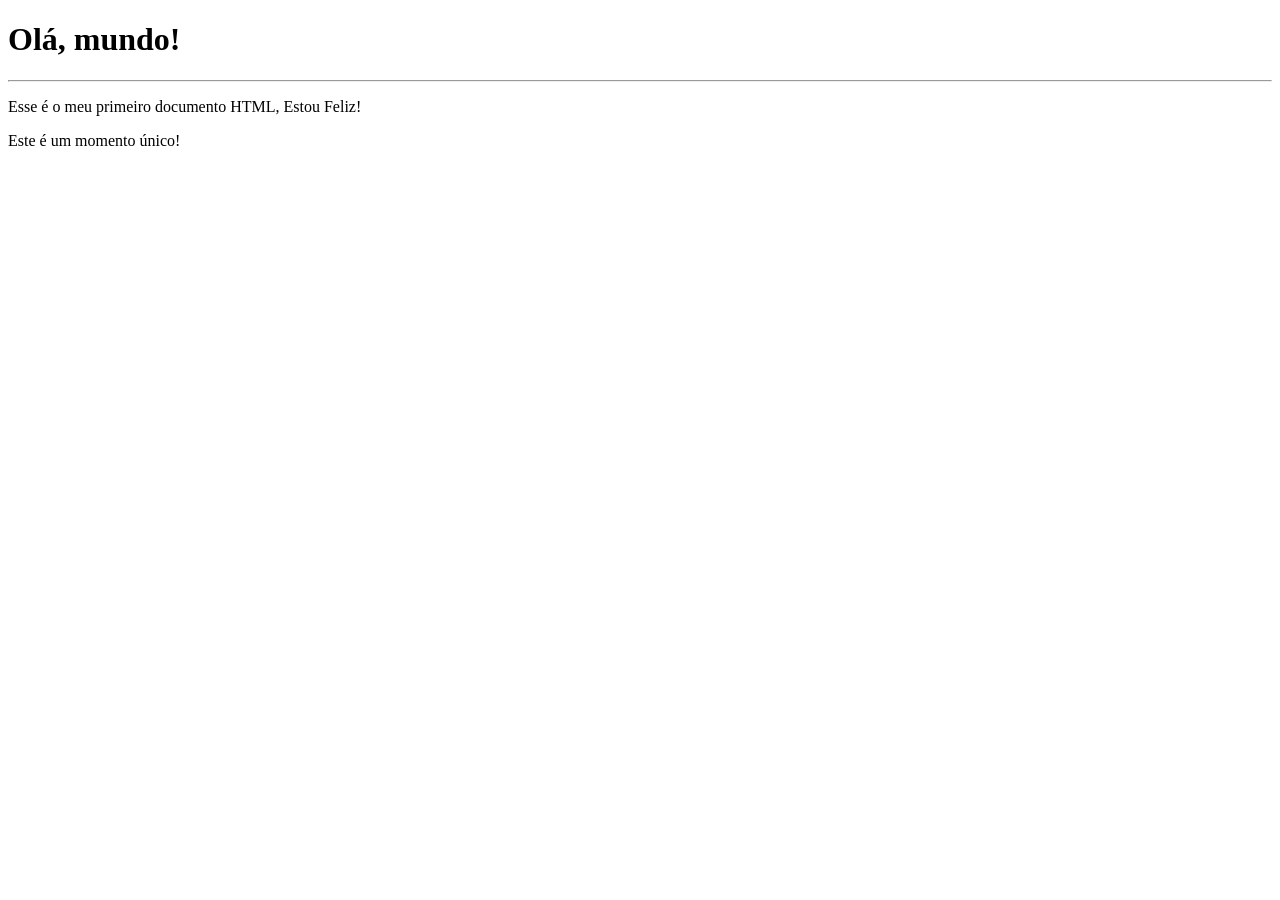
<file: Módulo 1/Exercícios/Ex001/index.html>
<!DOCTYPE html>
<html lang="pt-br">
<head>
    <meta charset="UTF-8">
    <meta name="viewport" content="width=device-width, initial-scale=1.0">
    <title>Meu Primeiro Exercício</title>
</head>
<body>
    <h1> Olá, mundo!</h1>
    <hr>
    <p>Esse é o meu primeiro documento HTML, Estou Feliz!</p>
    <p>Este é um momento único!</p>

   
</body>
</html>
</file>
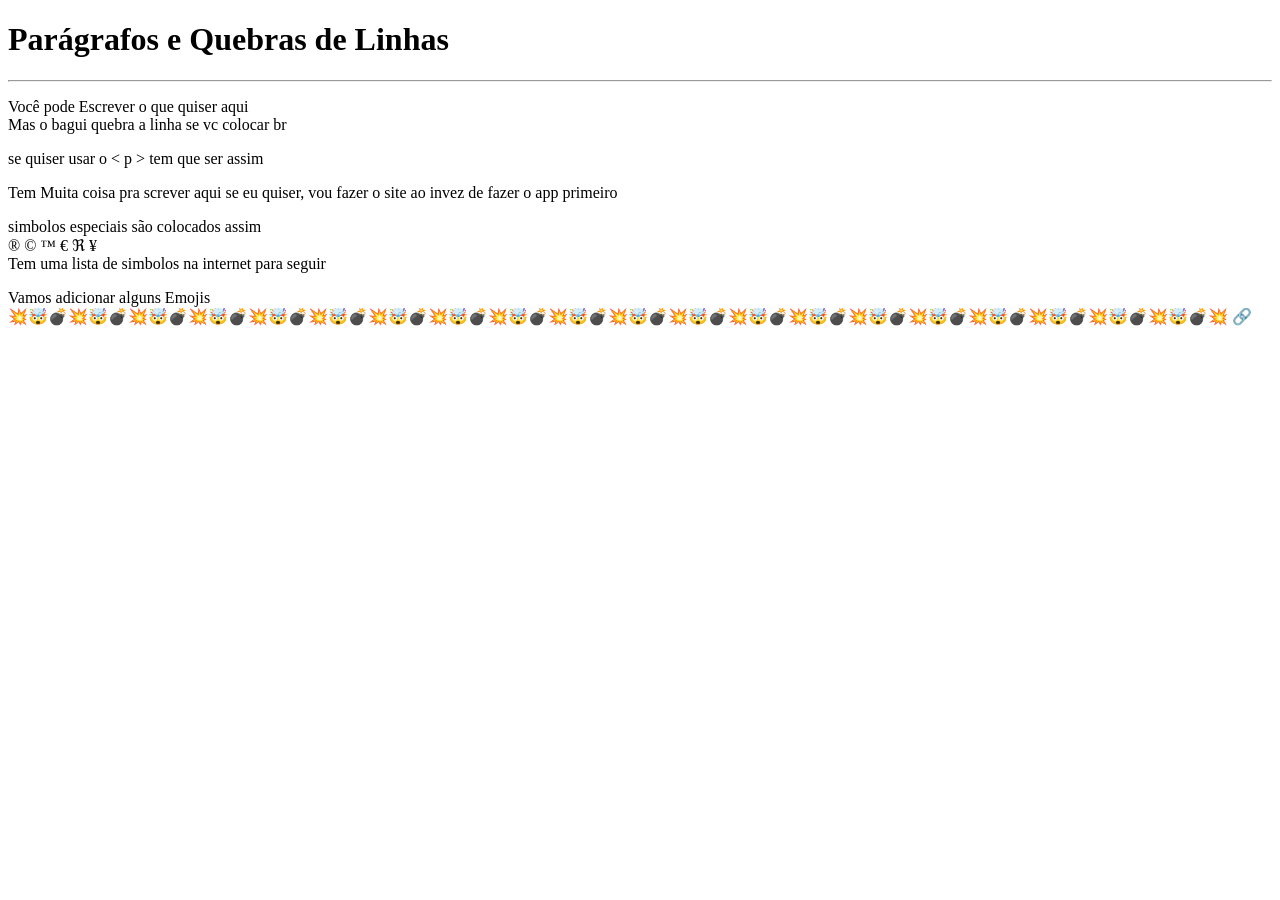
<file: Módulo 1/Exercícios/Ex002/index.html>
<!DOCTYPE html>
<html lang="pt-br">
<head>
    <meta charset="UTF-8">
    <meta name="viewport" content="width=device-width, initial-scale=1.0">
    <title>Parágrafos</title>
</head>
<body>
    <h1>Parágrafos e Quebras de Linhas</h1>
    <hr>
    <p>Você pode Escrever o que quiser aqui     <br> Mas o bagui quebra a linha se vc colocar br   
    </p>
    <p> se quiser usar o &lt; p &gt; tem que ser assim </p> <!-- &lt; é Menor que "<"  e 
        
        &gt; é o simbulo maior que">" -->
    
    <!-- Assim  são feito comentários-->

    <p>Tem Muita coisa pra screver aqui se eu quiser, vou fazer o site ao invez de fazer o app primeiro</p>

    <p>simbolos especiais são colocados assim <br>
        
        &reg;
        &copy;
        &trade;
        &euro;
        &real;
        &yen;
        <br>
        Tem uma lista de simbolos na internet para seguir
        </p>
    <p>
        Vamos adicionar alguns Emojis <br>
        &#x1F4A5;&#x1F92F;&#x1F4A3;&#x1F4A5;&#x1F92F;&#x1F4A3;&#x1F4A5;&#x1F92F;&#x1F4A3;&#x1F4A5;&#x1F92F;&#x1F4A3;&#x1F4A5;&#x1F92F;&#x1F4A3;&#x1F4A5;&#x1F92F;&#x1F4A3;&#x1F4A5;&#x1F92F;&#x1F4A3;&#x1F4A5;&#x1F92F;&#x1F4A3;&#x1F4A5;&#x1F92F;&#x1F4A3;&#x1F4A5;&#x1F92F;&#x1F4A3;&#x1F4A5;&#x1F92F;&#x1F4A3;&#x1F4A5;&#x1F92F;&#x1F4A3;&#x1F4A5;&#x1F92F;&#x1F4A3;&#x1F4A5;&#x1F92F;&#x1F4A3;&#x1F4A5;&#x1F92F;&#x1F4A3;&#x1F4A5;&#x1F92F;&#x1F4A3;&#x1F4A5;&#x1F92F;&#x1F4A3;&#x1F4A5;&#x1F92F;&#x1F4A3;&#x1F4A5;&#x1F92F;&#x1F4A3;&#x1F4A5;&#x1F92F;&#x1F4A3;&#x1F4A5; &#x1F517;
        
    </p>    
</body>
</html>
</file>
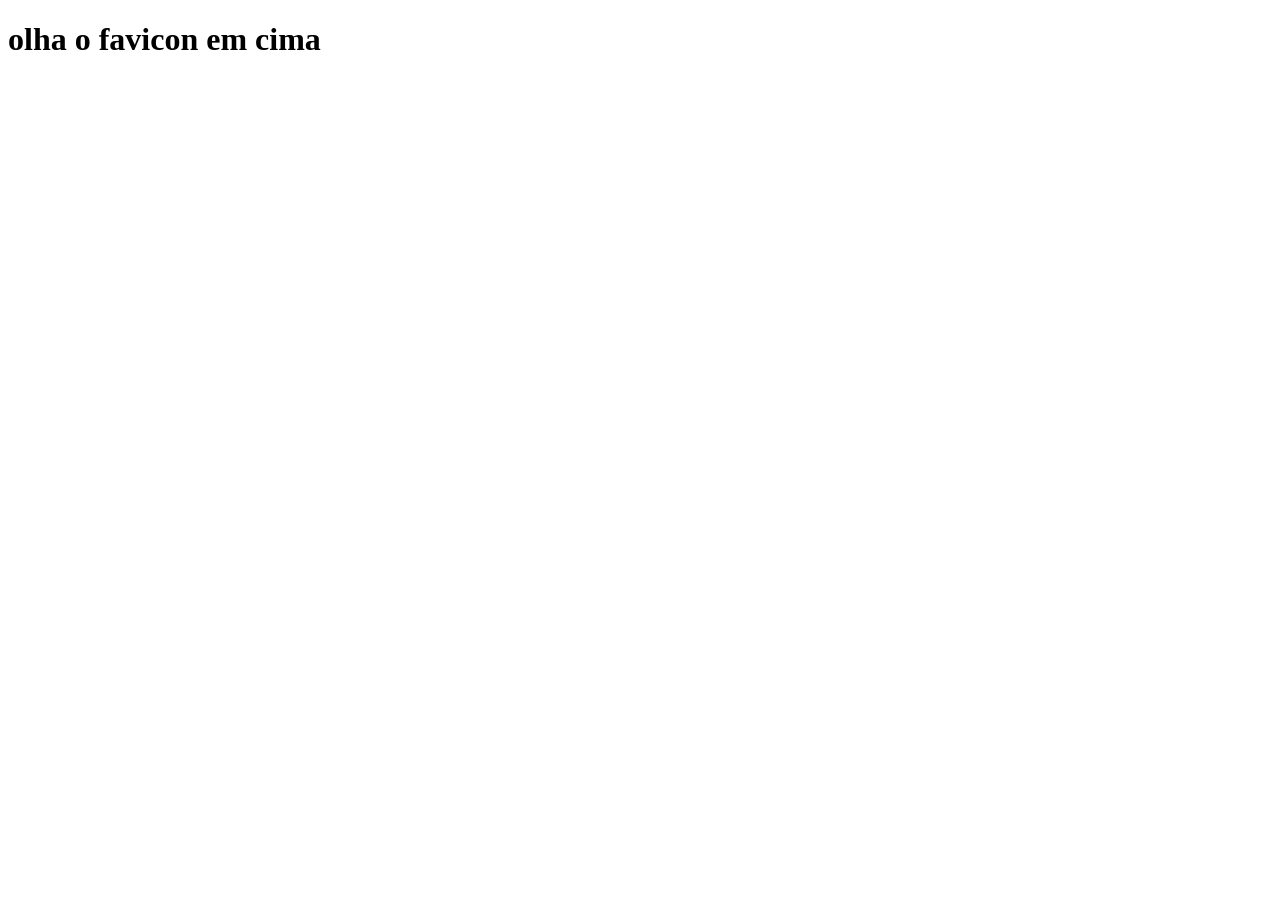
<file: Módulo 1/Exercícios/ex004/index.html>
<!DOCTYPE html>
<html lang="pt-br">
<head>
    <meta charset="UTF-8">
    <meta name="viewport" content="width=device-width, initial-scale=1.0">
    <link rel="shortcut icon" href="dd.ico" type="image/x-icon">
    <title>teste icone</title>
</head>
<body>
    <h1>olha o favicon em cima
        
    </h1>
</body>
</html>
</file>
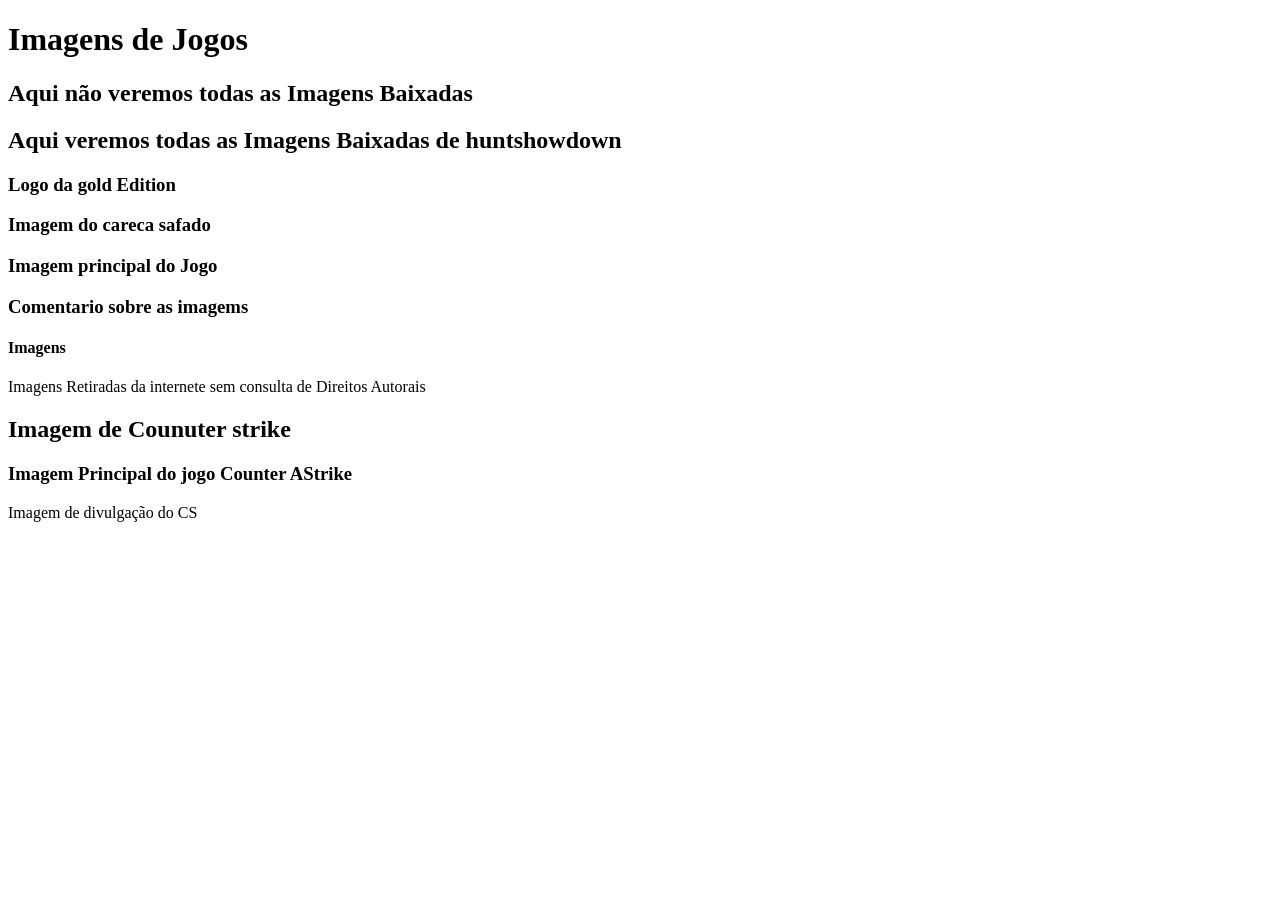
<file: Módulo 1/Exercícios/Ex006/index.html>
<!DOCTYPE html>
<html lang="pt-br">
<head>
    <meta charset="UTF-8">
    <meta name="viewport" content="width=device-width, initial-scale=1.0">
    <link rel="shortcut icon" href="Icon/dd.ico" type="image/x-icon">
    <title>Hierarquia de textos

    </title>
</head>
<body>
    <H1>Imagens de Jogos</H1>
    <h2>Aqui não veremos todas as Imagens Baixadas    
    </h2>
    <h2>Aqui veremos todas as Imagens Baixadas de huntshowdown    
    </h2>
    <h3>Logo da gold Edition
    </h3>
    
      
    <h3>Imagem do careca safado
    </h3>
    
   
        
        <h3>Imagem principal do Jogo
        </h3>
       
                   
        <h3>Comentario sobre as imagems</h3>
        <h4> Imagens</h4>
        <p>Imagens Retiradas da internete sem consulta de Direitos Autorais</p>
    <h2>Imagem de Counuter strike </h2>
    <h3>Imagem Principal do jogo Counter AStrike</h3>
    <p> Imagem de divulgação do CS</p>
    

    
    
</body>
</html>
</file>
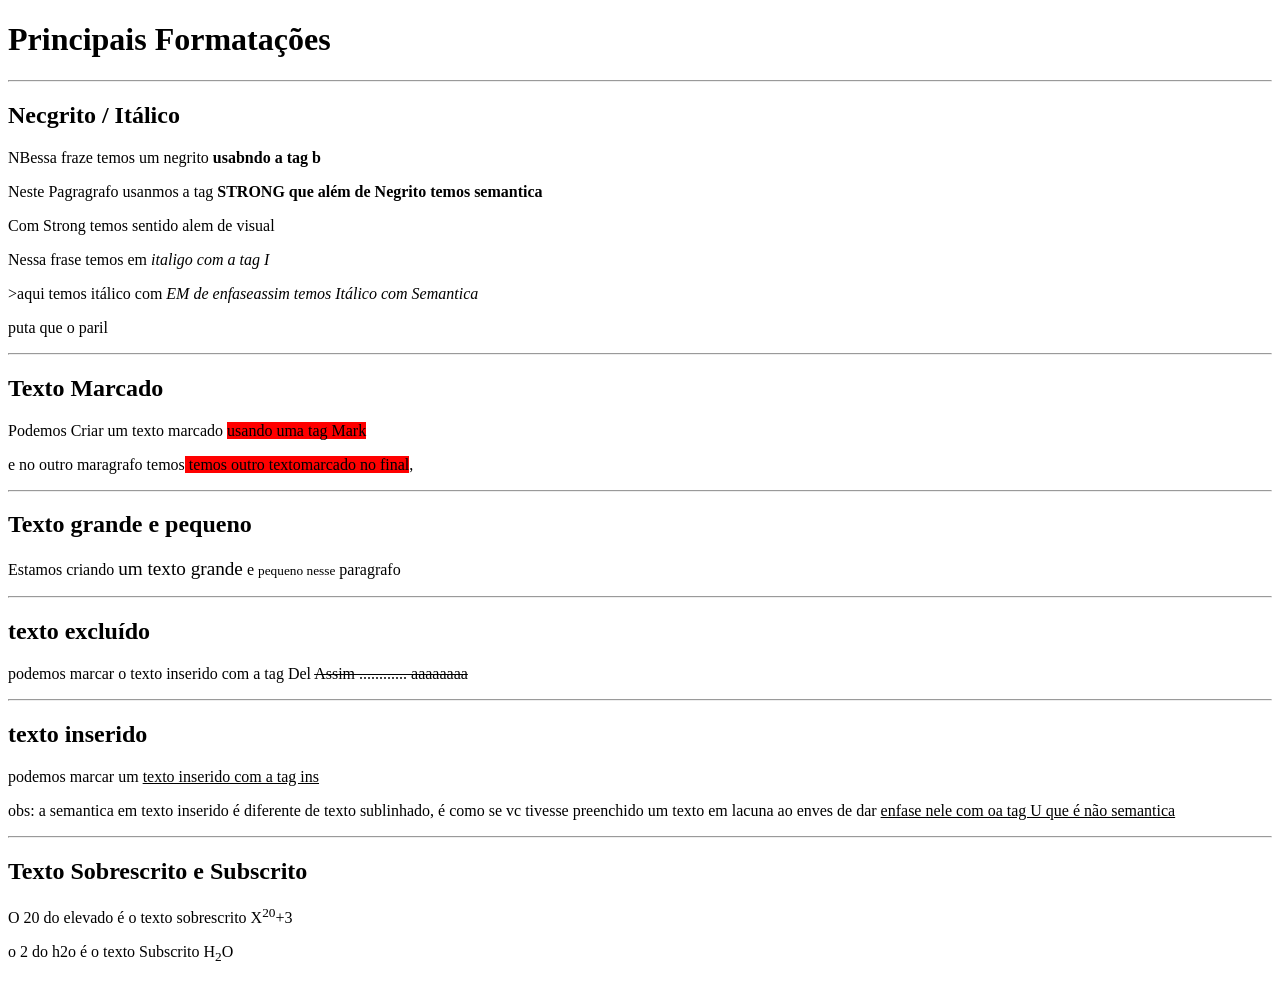
<file: Módulo 1/Exercícios/Ex008/index.html>
<!DOCTYPE html>
<html lang="pt-br">

<head>
    <meta charset="UTF-8">
    <meta name="viewport" content="width=device-width, initial-scale=1.0">
    <title>Formatação de Textos</title>
    <style>
        mark {

            background-color: red;
        }
    </style>
</head>

<body>
    <h1>Principais Formatações</h1>
    <hr>
    <h2>Necgrito / Itálico</h2>
    <p> NBessa fraze temos um negrito <b>usabndo a tag b</b> </p>
    <p>Neste Pagragrafo usanmos a tag <strong> STRONG que além de Negrito temos semantica</strong></p>
    <p>Com Strong temos sentido alem de visual </p>

    <p>Nessa frase temos em <i> italigo com a tag I </i></p>

    >aqui temos itálico com <em>EM de enfaseassim temos Itálico com Semantica</em> </p>
    <p>

        puta que o paril
    </p>
    <hr>
    <h2>Texto Marcado</h2>
    <p>Podemos Criar um texto marcado <mark>usando uma tag Mark</mark> </p>
    <p>e no outro maragrafo temos<mark> temos outro textomarcado no final</mark>,</p>
    <hr>
    <h2>Texto grande e pequeno</h2>
    <p>Estamos criando <big>um texto grande</big> e <small>pequeno nesse</small> paragrafo</p>
    <hr>
    <h2>texto excluído</h2>

    <p>podemos marcar o texto inserido com a tag Del <del>Assim ............ aaaaaaaa
        </del> </p>
    <hr>
    <h2>texto inserido</h2>

    <p>podemos marcar um <ins>texto inserido com a tag ins </ins></p>

    <p>obs: a semantica em texto inserido é diferente de texto sublinhado, é como se vc tivesse preenchido um texto em
        lacuna ao enves de dar <u>enfase nele com oa tag U que é não semantica</u></p>

        <hr>
    <h2>Texto Sobrescrito e Subscrito </h2>

    <P>O 20 do elevado é o texto sobrescrito X<sup>20</sup>+3</P>

    <p>o 2 do h2o é o texto Subscrito H<sub>2</sub>O</p>


</body>

</html>
</file>
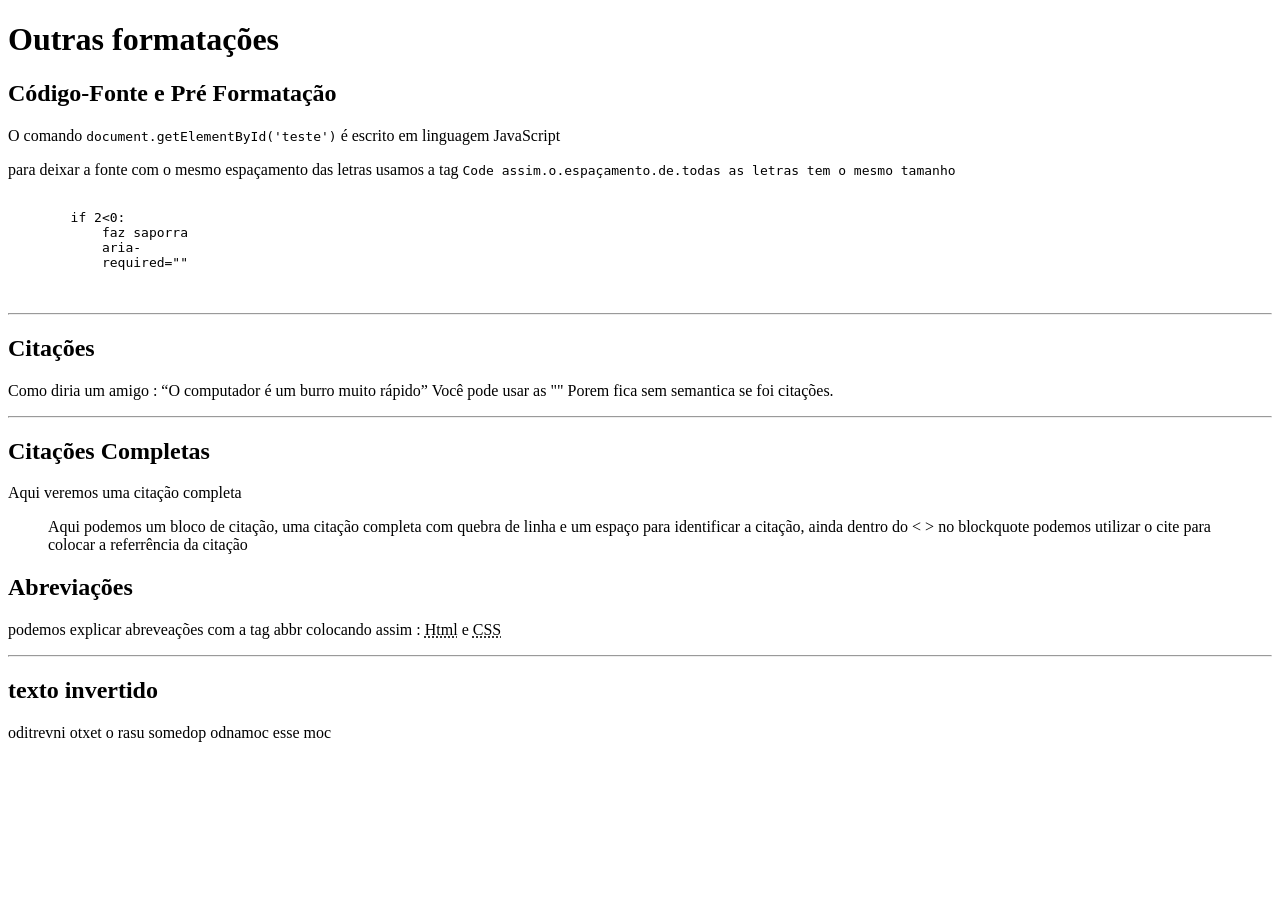
<file: Módulo 1/Exercícios/ex008b/index.html>
<!DOCTYPE html>
<html lang="pt-br">

<head>
    <meta charset="UTF-8">
    <meta name="viewport" content="width=device-width, initial-scale=1.0">
    <title>Outras Formatações</title>
</head>

<body>
    <h1>Outras formatações</h1>
    <h2>Código-Fonte e Pré Formatação</h2>
    <p>O comando <code>document.getElementById('teste')</code> é escrito em linguagem JavaScript </p>

    <p>para deixar a fonte com o mesmo espaçamento das letras usamos a tag
        <code>Code assim.o.espaçamento.de.todas as letras tem o mesmo tamanho</code> </p>
    <pre>
    <code>
        if 2<0:
            faz saporra 
            aria-
            required=""
        </code>
    </pre>
<hr>
<h2>Citações</h2>
<p>Como diria um amigo : <q>O computador é um burro muito rápido</q>
    Você pode usar as "" Porem fica sem semantica se foi citações.

</p>
<hr>
 <h2>Citações Completas</h2>
<p> Aqui veremos uma citação completa <blockquote cite="Minha cabeça"> Aqui podemos um bloco de citação, uma citação completa com quebra de linha e um espaço para identificar a citação, ainda dentro do &lt; &gt; no blockquote podemos utilizar o cite para colocar a referrência da citação </blockquote>

</p>

<h2>Abreviações</h2>
<p>podemos explicar abreveações com a tag abbr colocando assim : <abbr title="Hypertext Markup Language" > Html</abbr> e <abbr title="Cascading style sheets">CSS</abbr></p>

<hr>
<h2>texto invertido</h2>
<p><bdo dir="rtl">com esse comando podemos usar o texto invertido</bdo></p>



</body>

</html>
</file>
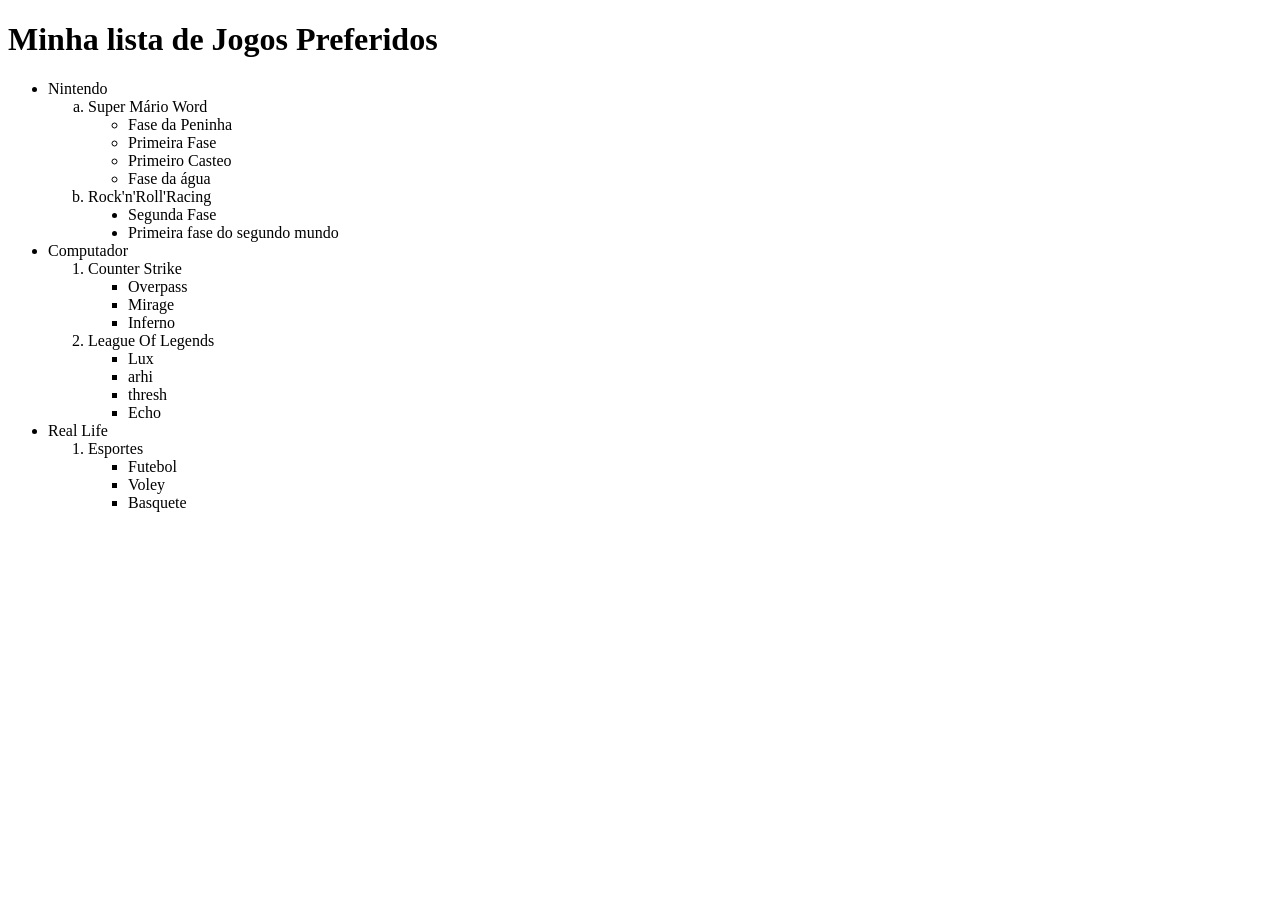
<file: Módulo 1/Exercícios/ex009/index.html>
<!DOCTYPE html>
<html lang="pt-br">

<head>
    <meta charset="UTF-8">
    <meta name="viewport" content="width=device-width, initial-scale=1.0">
    <title>Trabalhando com listas</title>
</head>

<body>
    <h1>Minha lista de Jogos Preferidos</h1>
    <ul>
        <li>Nintendo</li>
        <ol type="a">
            <li>Super Mário Word</li>
            <ul type="circle">
                <li> Fase da Peninha</li>
                <li>Primeira Fase</li>
                <li>Primeiro Casteo</li>
                <li>Fase da água</li>
            </ul>
            <li>Rock'n'Roll'Racing</li>
            <ul type="disc">
                <li>Segunda Fase</li>
                <li>Primeira fase do segundo mundo</li>
            </ul>
        </ol>

        <li>Computador</li>
        <Ol>
            <li>Counter Strike</li>
            <ul>
                <li>Overpass</li>
                <li>Mirage</li>
                <li>Inferno</li>
            </ul>
            <li>League Of Legends</li>
            <ul>
                <li>Lux</li>
                <li>arhi</li>
                <li>thresh</li>
                <li>Echo</li>
            </ul>
        </Ol>
        <li>Real Life</li>
        <ol>
            <li>Esportes</li>
            <ul>
                <li>Futebol</li>
                <li>Voley</li>
                <li>Basquete</li>
            </ul>
        </ol>


        </ol>
    </ul>
</body>

</html>
</file>
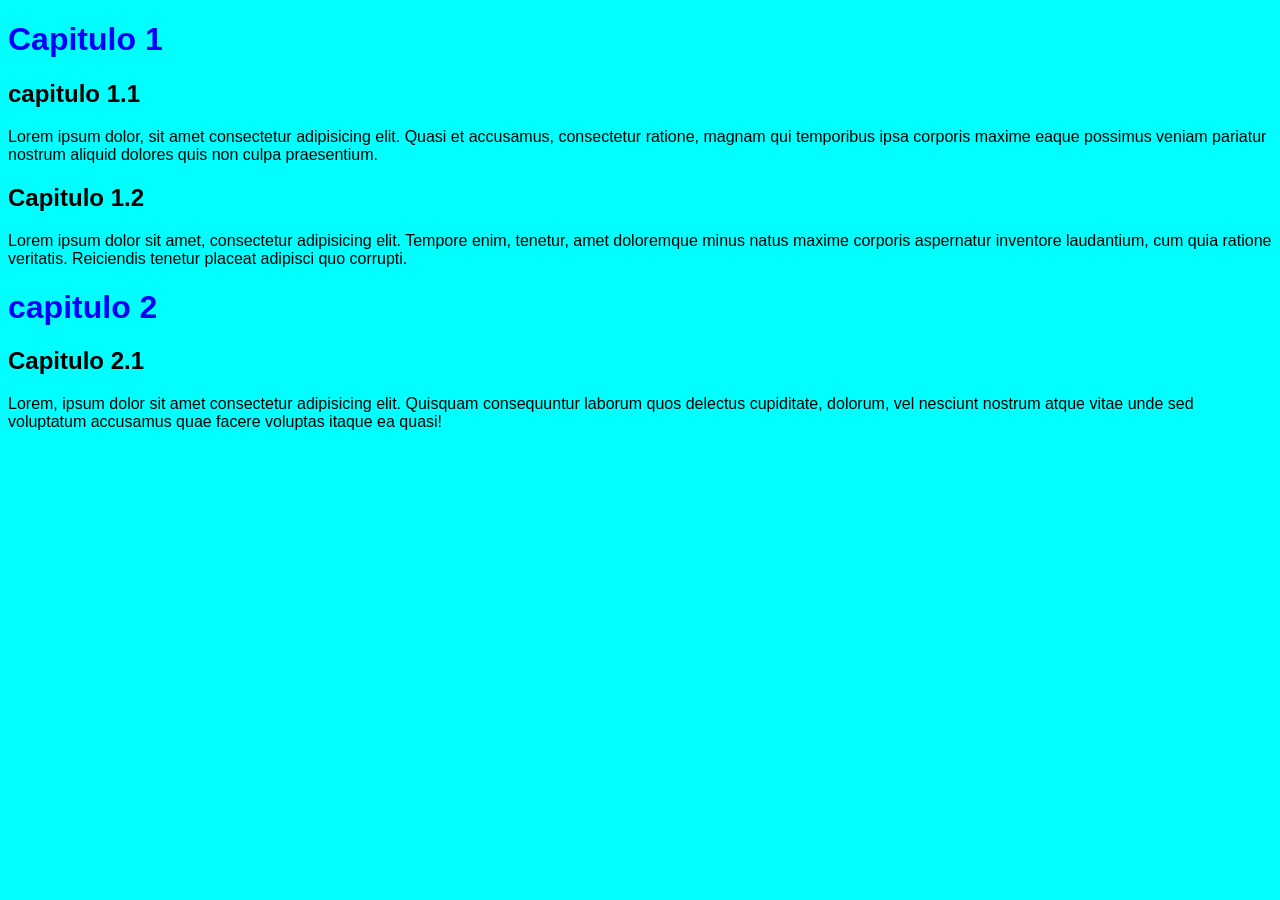
<file: Módulo 1/Exercícios/ex013/index.html>
<!DOCTYPE html>
<html lang="pt-br">
<head>
    <meta charset="UTF-8">
    <meta name="viewport" content="width=device-width, initial-scale=1.0">
    <title>Trabalhando Com Estilos</title>
</head>
<body style="background-color: aqua; font-family: 'Segoe UI', Tahoma, Geneva, Verdana, sans-serif ;">
    <h1 style="color: blue;">Capitulo 1</h1>
    <h2>capitulo 1.1</h2>
    <p>Lorem ipsum dolor, sit amet consectetur adipisicing elit. Quasi et accusamus, consectetur ratione, magnam qui temporibus ipsa corporis maxime eaque possimus veniam pariatur nostrum aliquid dolores quis non culpa praesentium.</p>

    <h2>Capitulo 1.2</h2>
    <p>Lorem ipsum dolor sit amet, consectetur adipisicing elit. Tempore enim, tenetur, amet doloremque minus natus maxime corporis aspernatur inventore laudantium, cum quia ratione veritatis. Reiciendis tenetur placeat adipisci quo corrupti.</p>

    <h1 style="color: blue;">capitulo 2</h1>
    <h2>Capitulo 2.1</h2>
    <p>Lorem, ipsum dolor sit amet consectetur adipisicing elit. Quisquam consequuntur laborum quos delectus cupiditate, dolorum, vel nesciunt nostrum atque vitae unde sed voluptatum accusamus quae facere voluptas itaque ea quasi!</p>

</body>
</html>
</file>
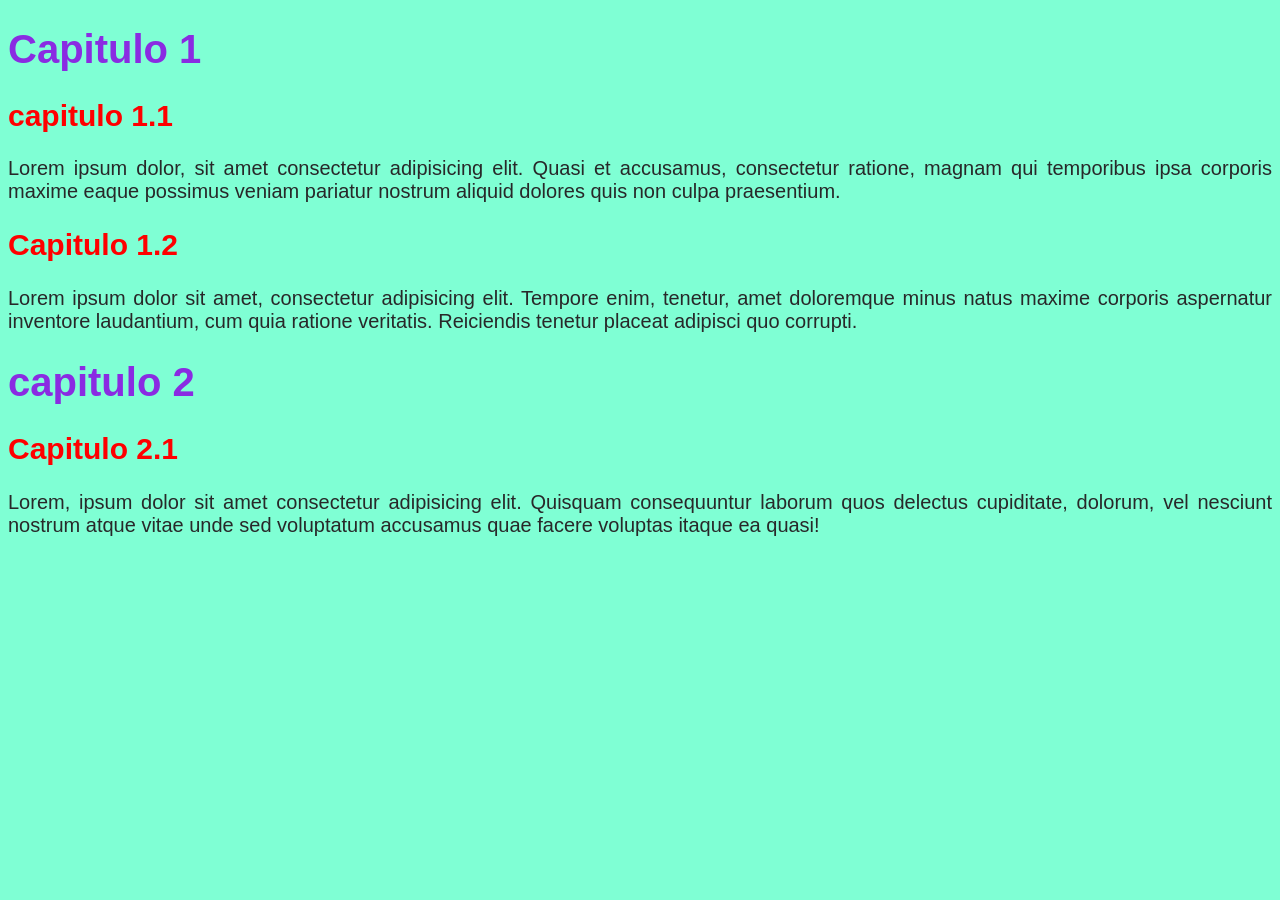
<file: Módulo 1/Exercícios/ex014/index.html>
<!DOCTYPE html>
<html lang="pt-br">
<head>
    <meta charset="UTF-8">
    <meta name="viewport" content="width=device-width, initial-scale=1.0">
    <title>Trabalhando Com Estilos</title>
    <style>
        body{
            background-color: aquamarine;
            font-family: 'Segoe UI', Tahoma, Geneva, Verdana, sans-serif;
            font-size: 20px;
            color: black;
        }
        h1{
            color: blueviolet;
        }
        h2{
            color: red;
        }
        p{
            text-align: justify;
            color: rgb(40, 40, 41);
        }
    </style>
</head>
<body >
    <h1>Capitulo 1</h1>
    <h2>capitulo 1.1</h2>
    <p>Lorem ipsum dolor, sit amet consectetur adipisicing elit. Quasi et accusamus, consectetur ratione, magnam qui temporibus ipsa corporis maxime eaque possimus veniam pariatur nostrum aliquid dolores quis non culpa praesentium.</p>

    <h2>Capitulo 1.2</h2>
    <p>Lorem ipsum dolor sit amet, consectetur adipisicing elit. Tempore enim, tenetur, amet doloremque minus natus maxime corporis aspernatur inventore laudantium, cum quia ratione veritatis. Reiciendis tenetur placeat adipisci quo corrupti.</p>

    <h1>capitulo 2</h1>
    <h2>Capitulo 2.1</h2>
    <p>Lorem, ipsum dolor sit amet consectetur adipisicing elit. Quisquam consequuntur laborum quos delectus cupiditate, dolorum, vel nesciunt nostrum atque vitae unde sed voluptatum accusamus quae facere voluptas itaque ea quasi!</p>

</body>
</html>
</file>
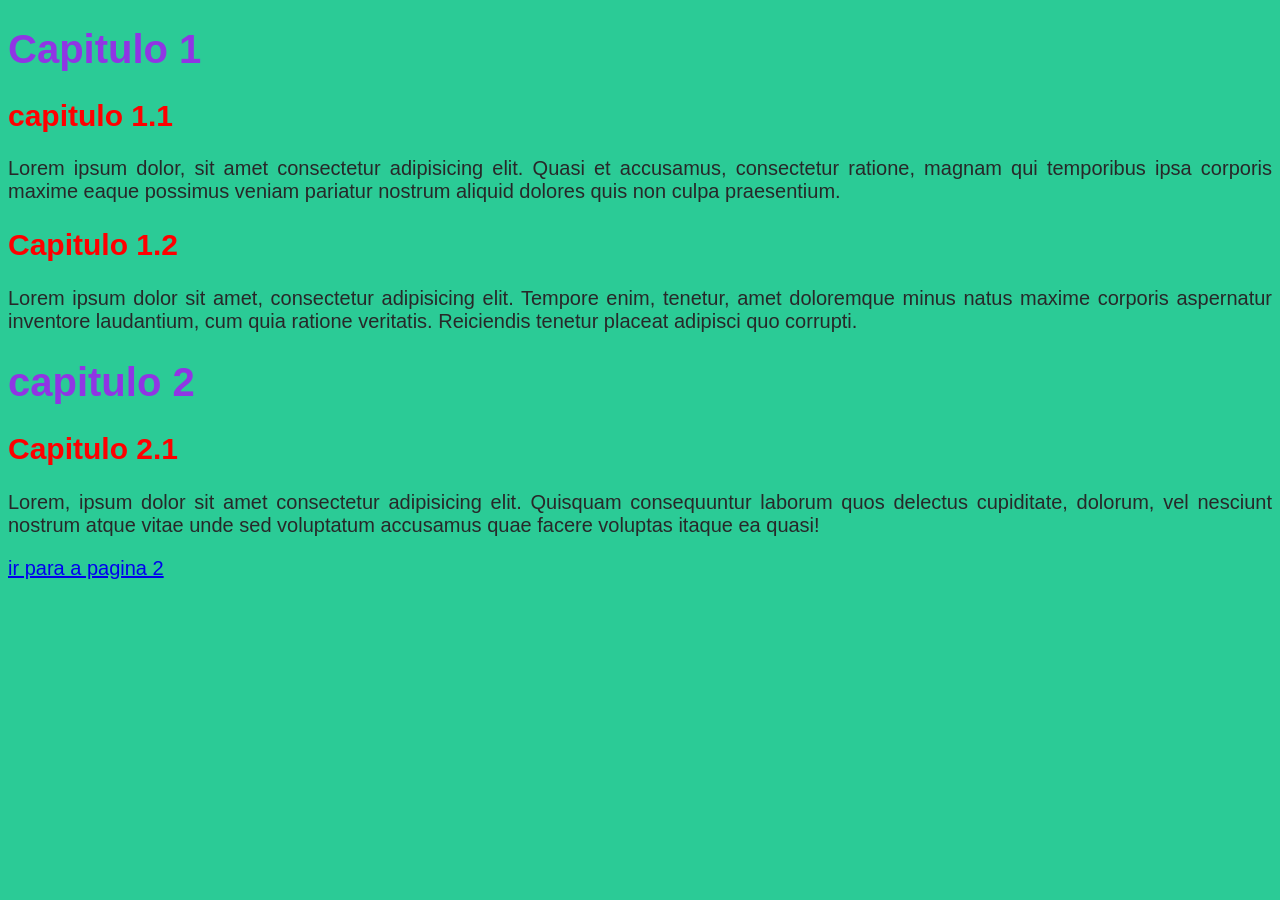
<file: Módulo 1/Exercícios/ex015/index.html>
<!DOCTYPE html>
<html lang="pt-br">
<head>
    <meta charset="UTF-8">
    <meta name="viewport" content="width=device-width, initial-scale=1.0">
    <title>Trabalhando Com Estilos</title>
    <link rel="stylesheet" href="style.css">
   
</head>
<body >
    <h1>Capitulo 1</h1>
    <h2>capitulo 1.1</h2> 
    <p>Lorem ipsum dolor, sit amet consectetur adipisicing elit. Quasi et accusamus, consectetur ratione, magnam qui temporibus ipsa corporis maxime eaque possimus veniam pariatur nostrum aliquid dolores quis non culpa praesentium.</p>

    <h2>Capitulo 1.2</h2>
    <p>Lorem ipsum dolor sit amet, consectetur adipisicing elit. Tempore enim, tenetur, amet doloremque minus natus maxime corporis aspernatur inventore laudantium, cum quia ratione veritatis. Reiciendis tenetur placeat adipisci quo corrupti.</p>

    <h1>capitulo 2</h1>
    <h2>Capitulo 2.1</h2>
    <p>Lorem, ipsum dolor sit amet consectetur adipisicing elit. Quisquam consequuntur laborum quos delectus cupiditate, dolorum, vel nesciunt nostrum atque vitae unde sed voluptatum accusamus quae facere voluptas itaque ea quasi!</p>

    <p><a href="pagina02.html"> ir para a pagina 2</a></p>

</body>
</html>
</file>
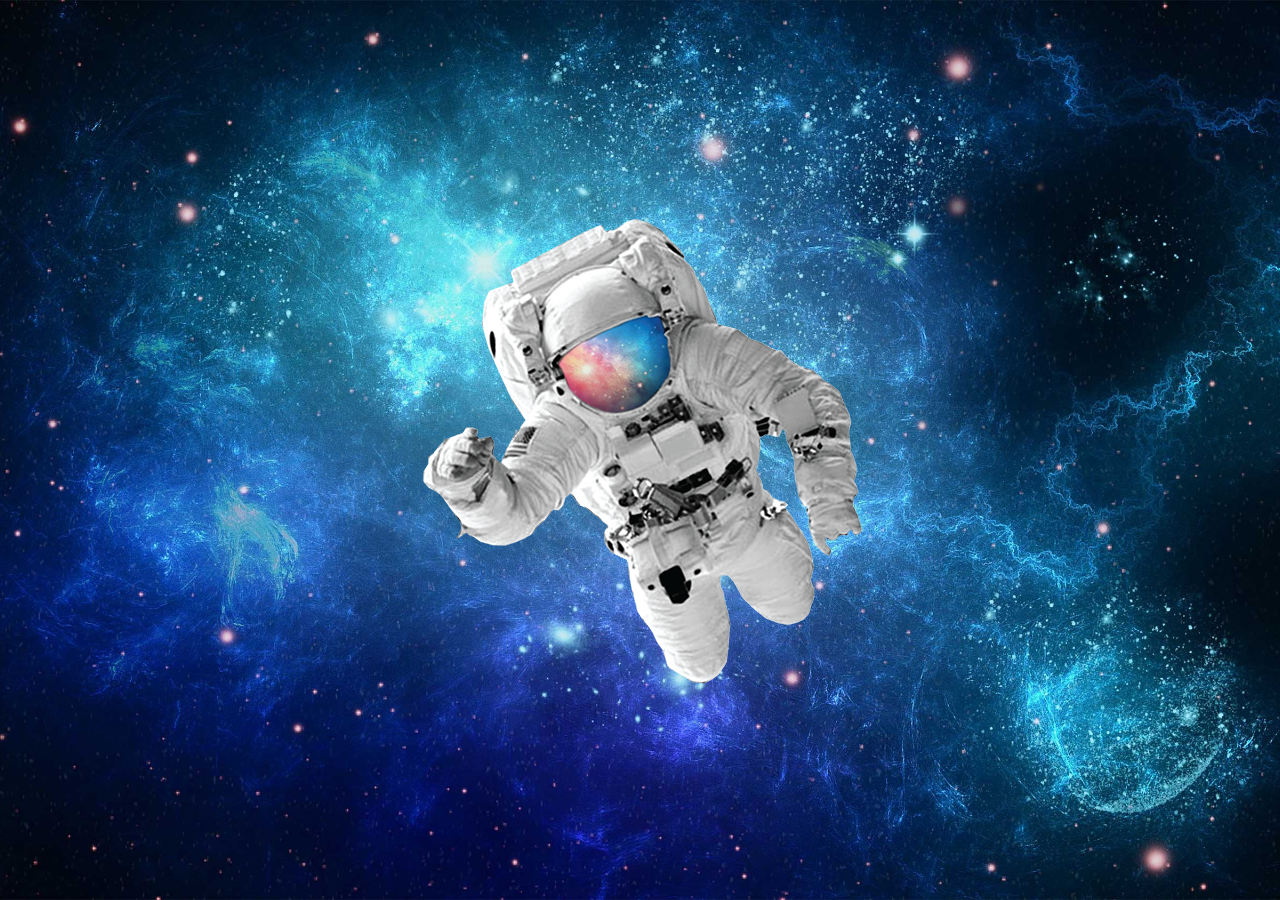
<file: Módulo1/desafios/desafio11/index.html>
<!DOCTYPE html>
<html lang="pt-br">
<head>
    <meta charset="UTF-8">
    <meta name="viewport" content="width=device-width, initial-scale=1.0">
    <title>Desafio 11 - Colocando o artronalta no espaço</title>
    <style>
        body{
            height: 100vh;
            background-color: rgb(33, 33, 100);
            margin: 0px;
            
        }

main#externo{

    width: 100%;
    height: 100%;
    background: url(Imagens/espaco.jpg) center center no-repeat fixed;
    background-size: cover;
    position: relative;
}

section#interno{
    height: 80%;
    width: 80%;
    
    background-position: center center;
    background-repeat: no-repeat;
    background-attachment: fixed;
    position: absolute;     
    left:50%;
    top: 50%;

    transform : translate(-50%, -50%)
    

}

section>img{
    max-width: 100%;
    max-height: 100%;
    position: absolute;     
    left:50%;
    top: 50%;

    transform : translate(-50%, -50%)
}

    </style>
</head>
<body>
    <main id="externo">
        <section id="interno">
            <img src="Imagens/astronauta.png" alt="Astronalta" >

        </section>

    </main>
    
</body>
</html>
</file>
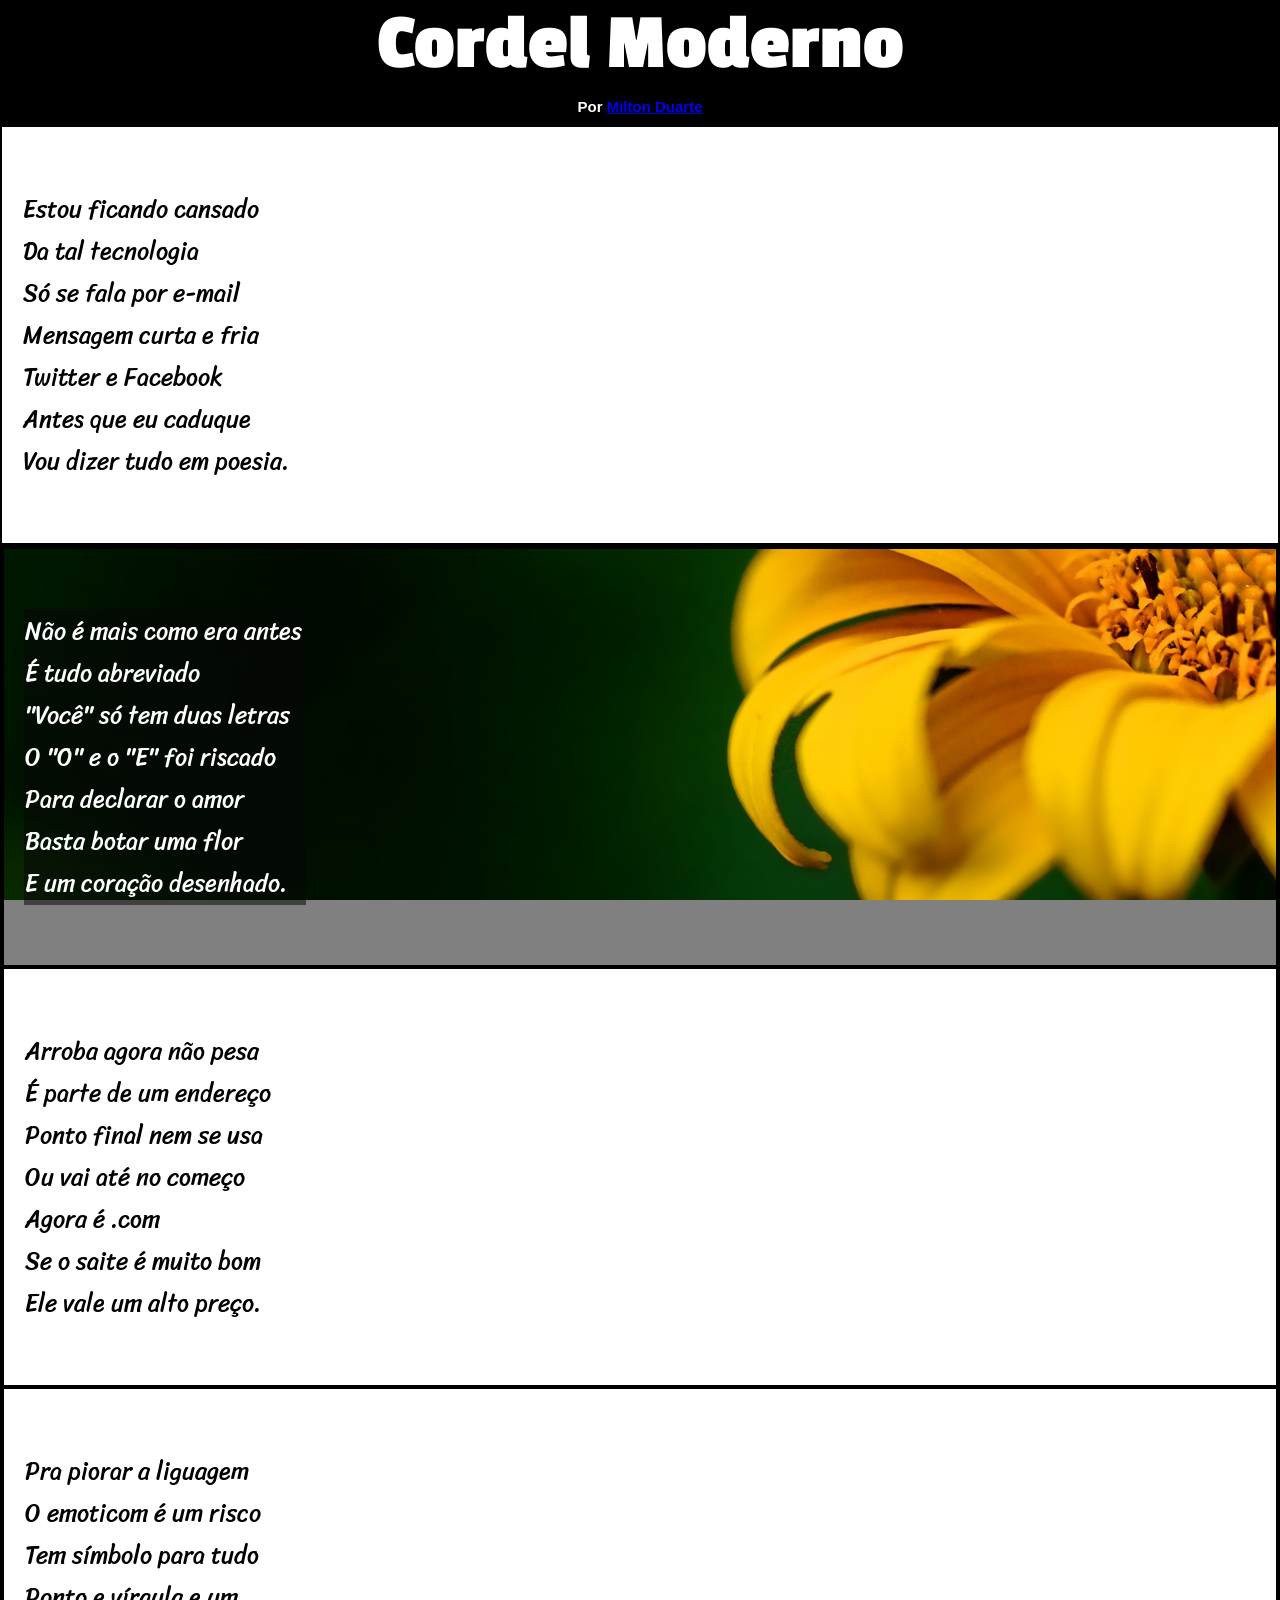
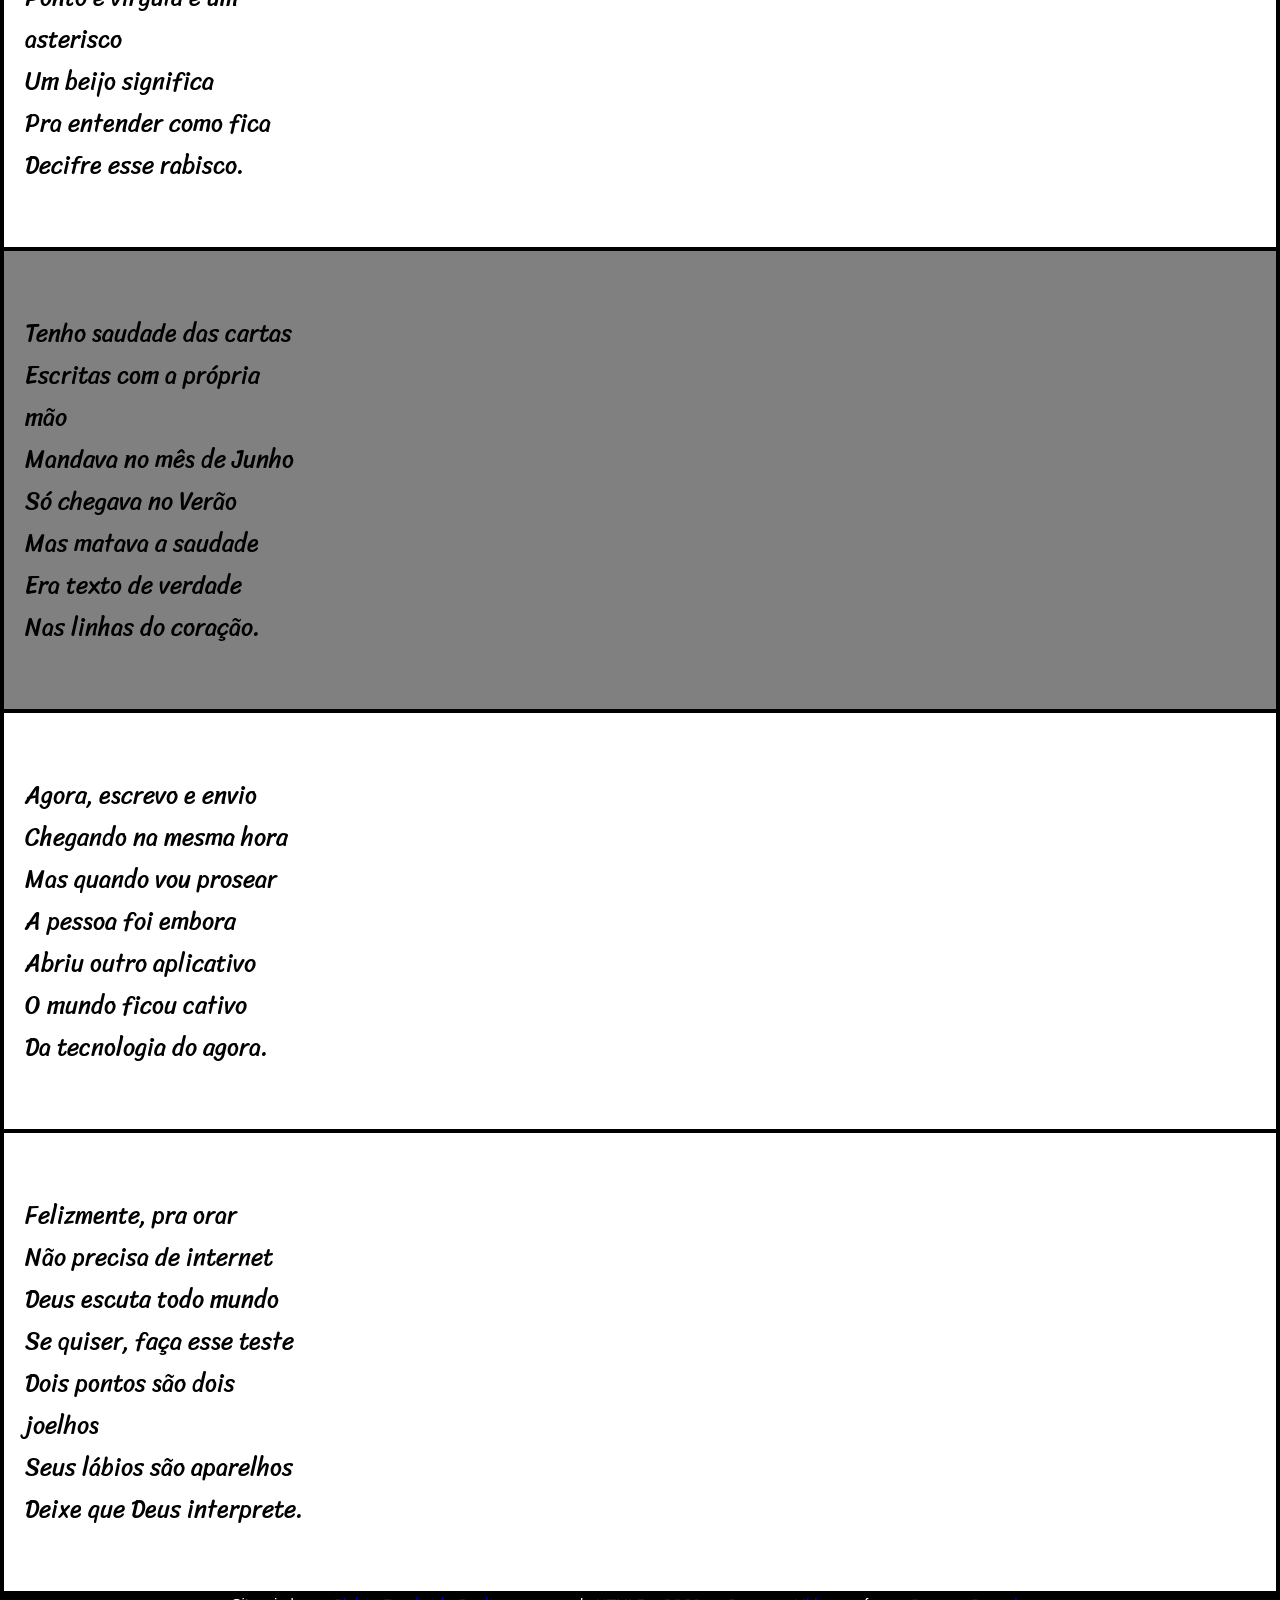
<file: Módulo1/desafios/desafio12/index.html>
<!DOCTYPE html>
<html lang="pt-br">

<head>
    <meta charset="UTF-8">
    <meta name="viewport" content="width=device-width, initial-scale=1.0">
    <link rel="shortcut icon" href="favicon.ico" type="image/x-icon">
    <link rel="stylesheet" href="style.css">
    <title>Cordel Moderno</title>
    
</head>

<body>
    <header>
        <h1>
            Cordel Moderno
            <p>
                Por <a href="https://www.recantodasletras.com.br/poesias/3186743" target="_blank" ref="external">Milton Duarte</a>
            </p>

        </h1>
        

    </header>
    <main>
        
        <section>
            <p>
                Estou ficando cansado <br>
                Da tal tecnologia<br>
                Só se fala por e-mail<br>
                Mensagem curta e fria<br>
                Twitter e Facebook<br>
                Antes que eu caduque<br>
                Vou dizer tudo em poesia.
            </p>
        </section>
        
        <section>

        <section id="semback1">
            <p class="fundotrasnp">
                Não é mais como era antes<br>
                É tudo abreviado<br>
                "Você" só tem duas letras<br>
                O "O" e o "E" foi riscado<br>
                Para declarar o amor<br>
                Basta botar uma flor<br>
                E um coração desenhado.<br>
            </p>
        </section>



        <section>
            <p>
                Arroba agora não pesa<br>
                É parte de um endereço<br>
                Ponto final nem se usa<br>
                Ou vai até no começo<br>
                Agora é .com<br>
                Se o saite é muito bom<br>
                Ele vale um alto preço.<br>
            </p>
        </section>

        <section>
            <p>
                Pra piorar a liguagem<br>
                O emoticom é um risco<br>
                Tem símbolo para tudo<br>
                Ponto e vírgula e um asterisco<br>
                Um beijo significa<br>
                Pra entender como fica<br>
                Decifre esse rabisco.<br>
            </p>
        </section>



        <section id="semback2">
            <p class="fundo">
                Tenho saudade das cartas<br>
                Escritas com a própria mão<br>
                Mandava no mês de Junho<br>
                Só chegava no Verão<br>
                Mas matava a saudade<br>
                Era texto de verdade<br>
                Nas linhas do coração.<br>
            </p>
        </section>


        <section>
            <p>
                Agora, escrevo e envio<br>
                Chegando na mesma hora<br>
                Mas quando vou prosear<br>
                A pessoa foi embora<br>
                Abriu outro aplicativo<br>
                O mundo ficou cativo<br>
                Da tecnologia do agora.<br>
            </p>
        </section>

        <section>
            <p>
                Felizmente, pra orar<br>
                Não precisa de internet<br>
                Deus escuta todo mundo<br>
                Se quiser, faça esse teste<br>
                Dois pontos são dois joelhos<br>
                Seus lábios são aparelhos<br>
                Deixe que Deus interprete.<br>
            </p>
        </section>

    </main>
    <footer>
        Site criado por <a href="https://www.linkedin.com/feed/">Cleiton Pereira de Queiroz</a> no curso de <a href="https://www.youtube.com/playlist?list=PLHz_AreHm4dkZ9-atkcmcBaMZdmLHft8n" target="_blank" ref="external">HTML5 e CSS3</a> no <a href="https://www.cursoemvideo.com" target="_blank" ref="external">Curso em Vídeo</a>, professor<a href="https://www.linkedin.com/in/guanabara/" target="_blank" ref="external"> Gustavo Guanabara</a>.
    </footer>
</body>

</html>
</file>
<file: Módulo 1/Exercícios/ex015/style.css>
@charset "utf8";

body{
    background-color: rgb(43, 203, 150);
    font-family: 'Segoe UI', Tahoma, Geneva, Verdana, sans-serif;
    font-size: 20px;
    color: black;
}
h1{
    color: rgb(144, 53, 228);
}
h2{
    color: red;
}
p{
    text-align: justify;
    color: rgb(40, 40, 41);
}
</file>
<file: Módulo1/desafios/desafio12/style.css>
@charset "utf8";

@import url('https://fonts.googleapis.com/css2?family=Passion+One:wght@700&family=Sriracha&display=swap');

@font-face{

}

        /*
        font-family: 'Passion One', cursive;
        font-family: 'Sriracha', cursive;
        */

        body{
            margin: 0;
            background-color: lightgray;
            size:100vh;
        }

        header{
            
            background-color: black;
            color: white;
            
            font-family: 'Passion One', cursive;
            text-align: center;
        }

        header > h1{
            margin:auto;
            max-width: 800px;
            
            font-size: 5em;

        }

        header p{
            font-size: 15px;
            font-family:Arial, Helvetica, sans-serif;
            color: rgb(255, 255, 255);
            margin:0;
            padding:10px;
        }

        section{
            
            padding:0px;
            background-color: white;
            border: 2px solid black;
            margin: 0;
            

        }
            
        section>p{
            font-family: 'Sriracha', cursive;
            max-width: 280px;
            font-size: 1.5em;
           
            padding: 1px;
            margin: 60px 20px

        }

        p.fundotrasnp{
            background-color: rgba(6, 6, 6, 0.523);
            color: white;
        }

        section#semback1{
            background-color: gray;            
            background-image: url(imagens/background001.jpg);
            background-position:center center;
            background-repeat: no-repeat;
            background-attachment: fixed;
            background-size: cover;

        }

        section#semback2{
            background-color: gray;            
            background-image: url(imagens/background002.jpg);
            background-position:center center;
            background-repeat: no-repeat;
            background-attachment: fixed;
            background-size: cover;

        }











        footer{
            background-color: black;
            width:100%;
            
            font-size: 15px;
            font-family:Arial, Helvetica, sans-serif;
            text-align:center;            
            color: rgb(255, 255, 255);
            
        }
</file>
